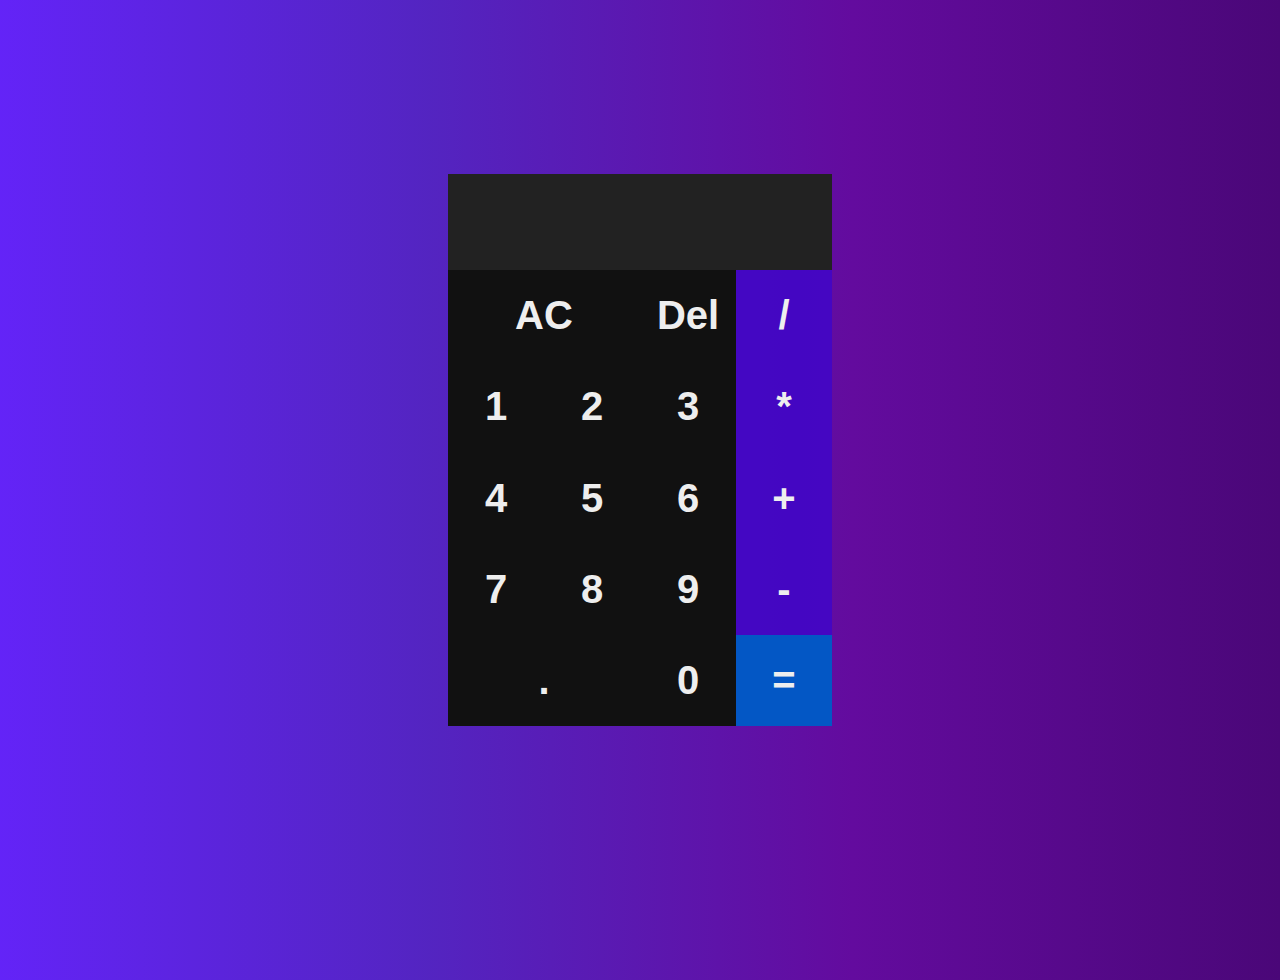
<file: index.html>
<!DOCTYPE html>
<html lang="pt-br">
  <head>
    <meta charset="UTF-8" />
    <meta http-equiv="X-UA-Compatible" content="IE=edge" />
    <meta name="viewport" content="width=device-width, initial-scale=1.0" />
    <link rel="stylesheet" href="./src/css/style.css" />
    <link
      rel="stylesheet"
      href="https://unicons.iconscout.com/release/v4.0.0/css/line.css"
    />

    <title>Calculadora</title>
    <link rel="icon" href="./src/img/logo.svg">
  </head>

  <body>
    <div class="grid_container">
      <div class="output">
        <div data-previous class="previous-operand"></div>
        <div data-current class="current-operand"></div>
      </div>
      <button data-all-clears class="span-two operator_atribute">AC</button>
      <button data-delete class="operator_atribute">Del</button>
      <button data-operator class="operator">/</button>
      <button data-number>1</button>
      <button data-number>2</button>
      <button data-number>3</button>
      <button data-operator class="operator">*</button>
      <button data-number>4</button>
      <button data-number>5</button>
      <button data-number>6</button>
      <button data-operator class="operator">+</button>
      <button data-number>7</button>
      <button data-number>8</button>
      <button data-number>9</button>
      <button data-operator class="operator">-</button>
      <button data-number class="span-two">.</button>
      <button data-number>0</button>
      <button data-equals class="operator_result">=</button>
    </div>

    <script src="./src/js/main.js"></script>
  </body>
</html>
</file>
<file: src/css/style.css>
@import url('https://fonts.googleapis.com/css2?family=Roboto:wght@400;500;700&display=swap');

*{
  box-sizing: border-box;
  margin: 0;
  padding: 0;
  font-family: 'Roboto' sans-serif;
  font-weight: bold;
}

a{
  text-decoration: none;
}

body{
  background: linear-gradient(to left, #4a0778, #630b9e, #3a04b8de, #4c03f6de );
}

.grid_container{
  display: grid;
  justify-content: center;  
  align-content: center;
  min-height: 100vh;
  grid-template-columns: repeat(4, 6rem);
  grid-template-rows: minmax(6rem, auto) repeat(5, 5.7rem);
  margin-bottom: 5rem;
}

.grid_container > button{
  cursor: pointer;
  font-size: 2.5rem;
  border: none;
  outline: none;
  background-color: #111;
  color: #eee;
}

.grid_container button:hover{
  background-color: #eee;
  color: #111;
}

.grid_container  .operator{
  background: #4006c7de;
}

.grid_container .operator_result{
  background: rgb(3, 87, 197);
}

.span-two{
  grid-column: span 2;
}

.grid_container > .output{
  grid-column: 1 / -1;
  background: #222; 
  display: flex;
  flex-direction: column;
  align-items: flex-end;
  justify-content: space-around;
  padding: 10px;
  word-wrap:break-word;
  word-break: break-all;
}

.grid_container .output .previous-operand{
  color: rgb(255, 255, 255, .75);
  font-size: 1.5rem;
}

.grid_container .output .current-operand{
  color: white;
  font-size: 2.5rem;
}

::-webkit-scrollbar {
  width: 0.6rem;
  background-color: rgb(0, 0, 0);
}

::-webkit-scrollbar-thumb {
  background-color: rgb(255, 255, 255);
  border-radius: 0.5rem;
}
</file>
